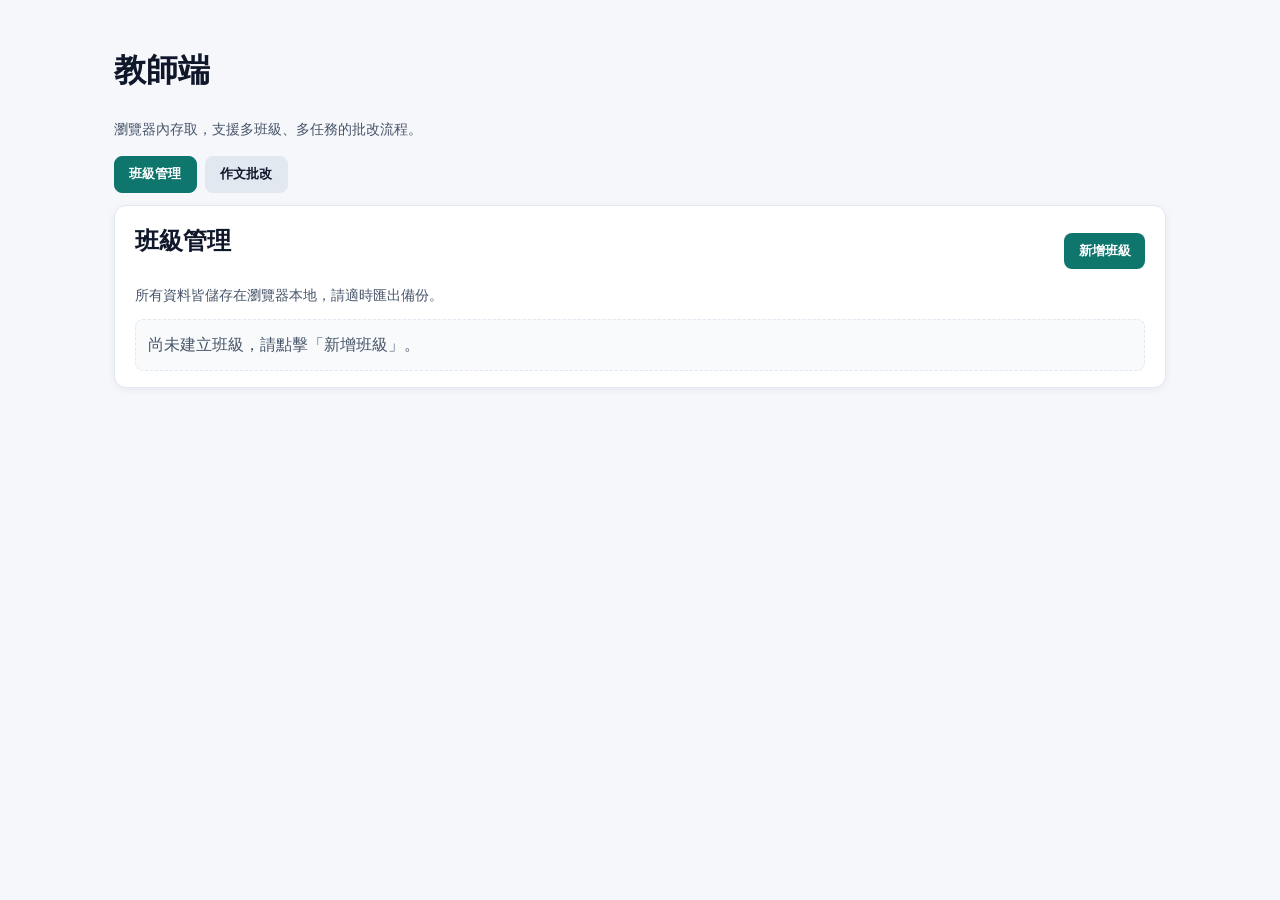
<file: index.html>
<!DOCTYPE html>
<html lang="zh-Hant">
<head>
  <meta charset="UTF-8">
  <meta name="viewport" content="width=device-width, initial-scale=1.0">
  <title>作文評分與回饋</title>
  <meta http-equiv="refresh" content="0; url=./" />
  <link rel="stylesheet" href="styles.css">
</head>
<body>
  <div class="page" style="text-align:center; padding:2rem 1rem;">
    <p>正在載入...</p>
  </div>
  <script>
    (function() {
      const params = new URLSearchParams(location.search);
      const hasPayload = params.has('p') || params.has('h');
      const target = hasPayload ? 'feedback.html' : 'teacher.html';
      const search = location.search || '';
      location.replace(`${target}${search}`);
    })();
  </script>
</body>
</html>
</file>
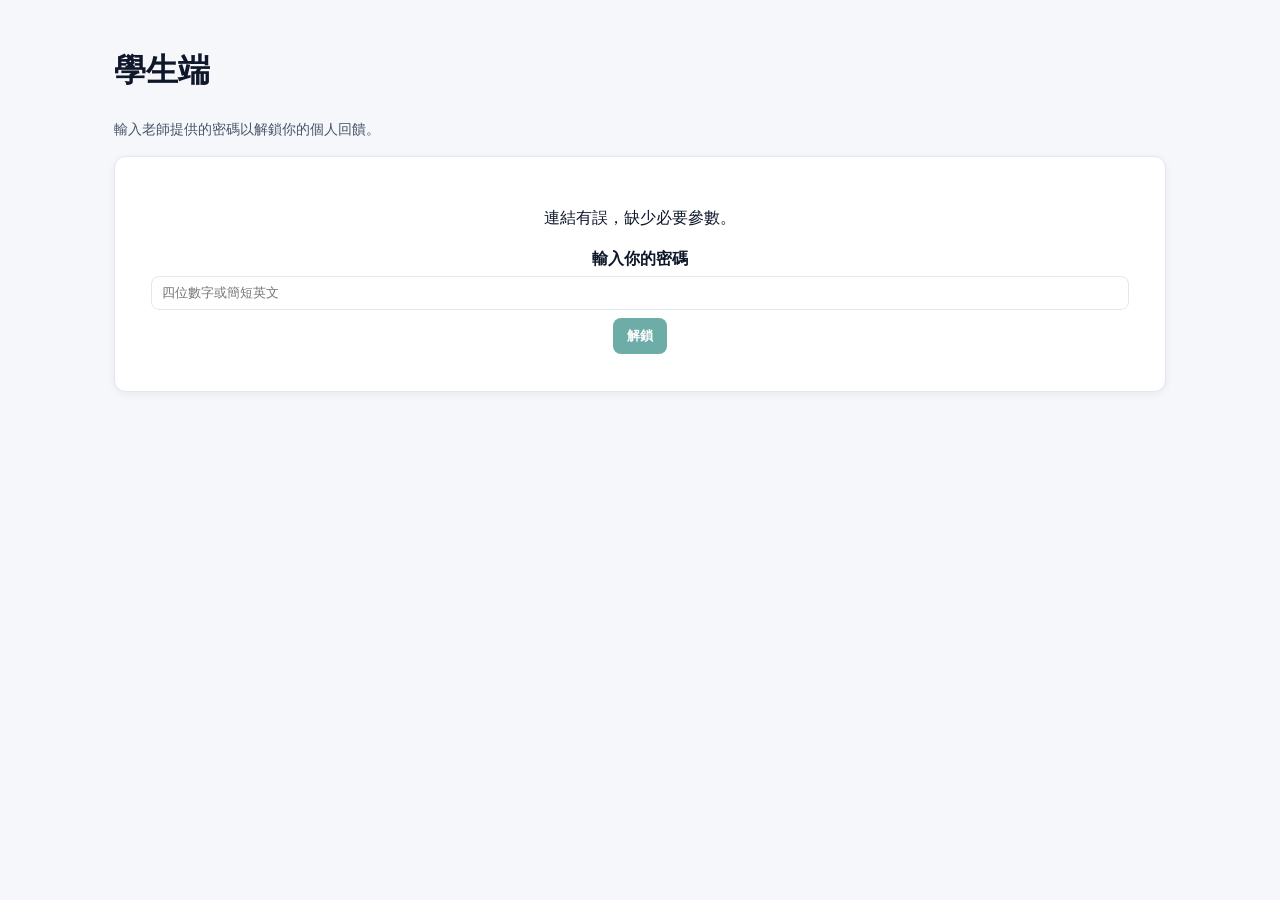
<file: feedback.html>
<!DOCTYPE html>
<html lang="zh-Hant">
<head>
  <meta charset="UTF-8">
  <meta name="viewport" content="width=device-width, initial-scale=1.0">
  <title>學生端｜解鎖作文回饋</title>
  <link rel="stylesheet" href="styles.css">
</head>
<body>
  <div class="page">
    <header class="flex-between">
      <div>
        <h1>學生端</h1>
        <p class="small-note">輸入老師提供的密碼以解鎖你的個人回饋。</p>
      </div>
    </header>

    <section class="section" id="lockedView">
      <div class="locked-box">
        <p id="lockedMeta"></p>
        <label for="codeInput">輸入你的密碼</label>
        <input type="text" id="codeInput" placeholder="四位數字或簡短英文">
        <div style="margin-top:0.5rem;">
          <button id="unlockBtn">解鎖</button>
        </div>
        <div id="errorMsg" class="small-note" style="color:#b91c1c; margin-top:0.35rem;"></div>
      </div>
    </section>

    <section class="section" id="feedbackView" style="display:none;"></section>
  </div>

  <script src="rubric.js"></script>
  <script src="feedback.js"></script>
</body>
</html>
</file>
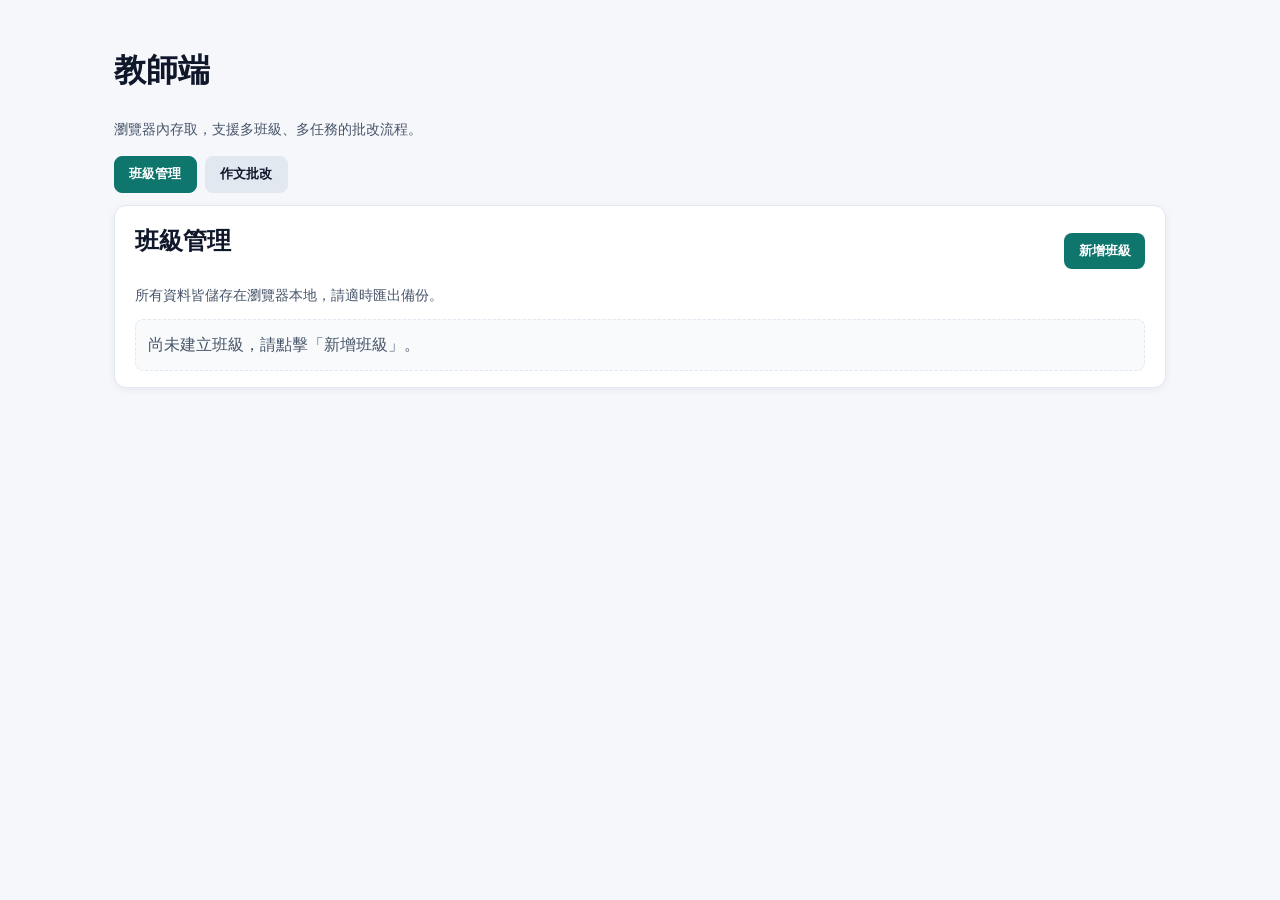
<file: teacher.html>
<!DOCTYPE html>
<html lang="zh-Hant">
<head>
  <meta charset="UTF-8">
  <meta name="viewport" content="width=device-width, initial-scale=1.0">
  <title>教師端｜作文評分與回饋</title>
  <link rel="stylesheet" href="styles.css">
</head>
<body>
  <div class="page">
    <header class="flex-between">
      <div>
        <h1>教師端</h1>
        <p class="small-note">瀏覽器內存取，支援多班級、多任務的批改流程。</p>
      </div>
    </header>

    <div class="tab-bar">
      <button class="tab-btn active" data-tab="classTab">班級管理</button>
      <button class="tab-btn" data-tab="gradingTab">作文批改</button>
    </div>

    <section class="section tab-panel active" id="classTab">
      <div class="flex-between" style="gap:0.75rem;">
        <h2>班級管理</h2>
        <button id="openCreateClassModal">新增班級</button>
      </div>
      <div class="small-note">所有資料皆儲存在瀏覽器本地，請適時匯出備份。</div>
      <div id="classList" class="stacked-list" style="margin-top:0.75rem;"></div>
    </section>

    <section class="section tab-panel" id="gradingTab">
      <h2>作文批改</h2>
      <div class="info-card" id="gradingInfo">
        <div>班級：<span id="currentClassLabel">尚未選擇</span></div>
        <div>批改任務：<span id="currentTaskLabel">尚未選擇</span></div>
      </div>

      <div class="grid-2" style="align-items:end;">
        <div>
          <label for="studentSelect">選擇學生</label>
          <select id="studentSelect"></select>
        </div>
      </div>

      <div id="aspectContainer"></div>

      <div class="sticky-actions">
        <div class="action-grid">
          <button class="ghost" id="openNavModal">開啟面向導覽</button>
          <div class="progress-wrap progress-compact">
            <label>批改進度</label>
            <div class="progress-bar">
              <div class="progress-bar-fill" id="progressFill"></div>
            </div>
            <div class="flex-between small-note">
              <span id="progressText">0%</span>
              <button class="secondary" id="openTaskModalBtn" style="display:none;">任務設定</button>
            </div>
          </div>
          <button class="secondary" id="nextStudentBtn">下一位</button>
          <button class="secondary" id="nextUngradedBtn">下一位未完成</button>
        </div>
      </div>
    </section>
  </div>

  <div class="modal" id="createClassModal" style="display:none;">
    <div class="modal-content">
      <div class="flex-between">
        <h3>新增班級</h3>
        <button class="secondary" data-close="createClassModal">關閉</button>
      </div>
      <div class="grid-2" style="margin-top:0.75rem;">
        <div>
          <label for="modalClassName">班級名稱</label>
          <input type="text" id="modalClassName" placeholder="例：七年甲班">
        </div>
        <div>
          <label for="modalClassSize">班級人數</label>
          <input type="number" id="modalClassSize" min="1" max="100" value="30">
        </div>
      </div>
      <div class="flex-end" style="margin-top:0.75rem;">
        <button id="createClassBtn">建立班級</button>
      </div>
    </div>
  </div>

  <div class="modal" id="editClassModal" style="display:none;">
    <div class="modal-content large">
      <div class="flex-between">
        <h3>編輯班級</h3>
        <button class="secondary" data-close="editClassModal">關閉</button>
      </div>
      <div class="grid-3" style="margin-top:0.75rem;">
        <div>
          <label for="editClassName">班級名稱</label>
          <input type="text" id="editClassName">
        </div>
        <div class="flex-between" style="gap:0.5rem; align-items:flex-end;">
          <div>
            <label>資料備份</label>
            <div class="flex-between" style="gap:0.35rem;">
              <button class="secondary" id="importBtn">匯入 JSON</button>
              <input type="file" id="importFile" accept="application/json" style="display:none;">
              <button id="exportBtn">匯出 JSON</button>
            </div>
          </div>
          <div class="small-note">匯入將覆蓋當前班級資料。</div>
          <button class="danger" id="deleteClassBtn">刪除班級</button>
        </div>
      </div>

      <div class="table-scroll" style="margin-top:0.75rem;">
        <table id="studentTable">
          <thead>
            <tr>
              <th>座號</th>
              <th>姓名</th>
              <th>密碼</th>
              <th>操作</th>
            </tr>
          </thead>
          <tbody></tbody>
        </table>
      </div>

      <div class="flex-between" style="margin-top:0.75rem; gap:0.5rem;">
        <div class="small-note">若需檢視單一學生密碼，可使用安全檢視器。</div>
        <button class="secondary" id="openSecretModal">開啟密碼檢視器</button>
      </div>
    </div>
  </div>

  <div class="modal" id="secretModal" style="display:none;">
    <div class="modal-content">
      <div class="flex-between">
        <h3>單人密碼檢視</h3>
        <button class="icon-btn close-top" id="closeSecretModal">✕</button>
      </div>
      <div class="grid-3" style="margin-top:0.75rem;">
        <div>
          <label for="secretStudentSelect">選擇學生</label>
          <select id="secretStudentSelect"></select>
        </div>
        <div>
          <label>目前密碼</label>
          <div class="secret-display" id="secretDisplay">—</div>
        </div>
        <div class="flex-between" style="gap:0.35rem; align-items:flex-end;">
          <button class="secondary" id="prevSecret">上一位</button>
          <button class="secondary" id="nextSecret">下一位</button>
        </div>
      </div>
      <div class="small-note">一次顯示單一學生的密碼，避免全表暴露。</div>
    </div>
  </div>

  <div class="modal" id="taskModal" style="display:none;">
    <div class="modal-content">
      <div class="flex-between">
        <h3>批改任務管理</h3>
        <button class="secondary" id="closeTaskModal">關閉</button>
      </div>
      <div class="small-note" style="margin:0.5rem 0;">＋ 區塊為批改任務列表，可編輯或匯出連結</div>
      <div id="taskList"></div>
    </div>
  </div>

  <div class="modal floating" id="navModal" style="display:none;">
    <div class="modal-content">
      <div class="flex-between">
        <h3>面向導覽</h3>
        <button class="icon-btn" data-close="navModal">✕</button>
      </div>
      <div class="floating-nav" id="floatingNav"></div>
      <div class="small-note">點擊可快速跳至各面向區塊。</div>
    </div>
  </div>

  <div class="modal" id="pointModal" style="display:none;">
    <div class="modal-content">
      <div class="flex-between">
        <h3>選擇分數</h3>
        <button class="secondary" data-close="pointModal">✕</button>
      </div>
      <p id="pointModalHint" class="small-note" style="margin:0.5rem 0 0.75rem 0;"></p>
      <div id="pointChoiceContainer" class="flex-between" style="gap:0.5rem; flex-wrap:wrap;"></div>
    </div>
  </div>

  <div class="modal" id="createTaskModal" style="display:none;">
    <div class="modal-content">
      <div class="flex-between">
        <h3>新增批改任務</h3>
        <button class="secondary" data-close="createTaskModal">關閉</button>
      </div>
      <div class="grid-3" style="margin-top:0.75rem;">
        <div>
          <label for="taskTopic">作文主題</label>
          <input type="text" id="taskTopic" placeholder="例：校服議題短文">
        </div>
        <div>
          <label for="taskDate">布置日期</label>
          <input type="date" id="taskDate">
        </div>
        <div>
          <label for="taskNote">教師備註（可選）</label>
          <input type="text" id="taskNote" placeholder="例：需強調論點支持">
        </div>
      </div>
      <div class="flex-end" style="margin-top:0.75rem;">
        <button id="createTaskBtn">新增任務</button>
      </div>
    </div>
  </div>

  <div id="status" class="status" style="display:none;"></div>

  <script src="rubric.js"></script>
  <script src="teacher.js"></script>
</body>
</html>
</file>
<file: styles.css>
:root {
  --primary: #0f766e;
  --primary-light: #14b8a6;
  --bg: #f6f7fb;
  --card: #ffffff;
  --text: #0f172a;
  --muted: #475569;
  --border: #e2e8f0;
  font-family: "Noto Sans TC", "PingFang TC", "Helvetica", "Arial", sans-serif;
}

* {
  box-sizing: border-box;
}

body {
  margin: 0;
  background: var(--bg);
  color: var(--text);
  line-height: 1.6;
}

.site-header, .site-footer {
  text-align: center;
  padding: 1.5rem;
  background: var(--card);
  box-shadow: 0 2px 8px rgba(15, 23, 42, 0.08);
}

main.cards {
  display: grid;
  grid-template-columns: repeat(auto-fit, minmax(260px, 1fr));
  gap: 1rem;
  padding: 1.5rem;
  max-width: 960px;
  margin: 0 auto;
}

.card {
  display: block;
  background: var(--card);
  padding: 1.25rem;
  border-radius: 12px;
  text-decoration: none;
  color: var(--text);
  border: 1px solid var(--border);
  transition: transform 0.1s ease, box-shadow 0.2s ease;
}

.card:hover {
  transform: translateY(-3px);
  box-shadow: 0 8px 20px rgba(15, 23, 42, 0.12);
  border-color: var(--primary-light);
}

.page {
  max-width: 1100px;
  margin: 0 auto;
  padding: 1.5rem;
}

.section {
  background: var(--card);
  border: 1px solid var(--border);
  border-radius: 12px;
  padding: 1rem 1.25rem;
  margin-bottom: 1rem;
  box-shadow: 0 2px 8px rgba(15, 23, 42, 0.06);
}

.section h2 {
  margin-top: 0;
}

label {
  display: block;
  font-weight: 600;
  margin-bottom: 0.25rem;
}

input[type="text"], input[type="number"], textarea, select {
  width: 100%;
  padding: 0.55rem 0.65rem;
  border-radius: 8px;
  border: 1px solid var(--border);
  background: #fff;
  color: var(--text);
}

#studentSelect {
  font-size: 1.4rem;
  padding: 1.1rem 0.8rem;
  min-height: 3.5rem;
}

textarea {
  min-height: 80px;
}

button {
  background: var(--primary);
  color: #fff;
  border: none;
  padding: 0.55rem 0.9rem;
  border-radius: 8px;
  cursor: pointer;
  font-weight: 600;
}

button.secondary {
  background: #e5e7eb;
  color: var(--text);
}

button:disabled {
  opacity: 0.6;
  cursor: not-allowed;
}

.table-scroll {
  overflow-x: auto;
}

table {
  width: 100%;
  border-collapse: collapse;
}

table th, table td {
  border: 1px solid var(--border);
  padding: 0.5rem;
  text-align: left;
}

.grid-2 {
  display: grid;
  grid-template-columns: repeat(auto-fit, minmax(240px, 1fr));
  gap: 1rem;
}

.chip-list {
  display: flex;
  flex-wrap: wrap;
  gap: 0.5rem;
}

.chip {
  display: inline-flex;
  align-items: center;
  gap: 0.35rem;
  padding: 0.35rem 0.5rem;
  background: #f1f5f9;
  border-radius: 999px;
  border: 1px solid var(--border);
  font-size: 0.9rem;
}

.status {
  padding: 0.6rem;
  border-radius: 8px;
  background: #ecfeff;
  border: 1px solid #a5f3fc;
  color: #0f172a;
  margin-top: 0.5rem;
}

.locked-box {
  text-align: center;
  padding: 1rem;
}

.feedback-card {
  border: 1px solid var(--border);
  border-radius: 12px;
  padding: 1rem;
  background: #fff;
  margin-bottom: 1rem;
}

.feedback-card h3 {
  margin-top: 0;
}

.rubric-columns {
  display: grid;
  grid-template-columns: repeat(auto-fit, minmax(220px, 1fr));
  gap: 0.75rem;
}

.badge {
  display: inline-block;
  padding: 0.2rem 0.5rem;
  border-radius: 8px;
  background: #e0f2fe;
  color: #0b4f71;
  margin-left: 0.35rem;
  font-size: 0.85rem;
}

.small-note {
  color: var(--muted);
  font-size: 0.9rem;
  margin-top: 0.25rem;
}

.flex-between {
  display: flex;
  justify-content: space-between;
  gap: 0.5rem;
  align-items: center;
}

input.inline-input {
  width: 120px;
}

.tab-bar {
  display: flex;
  gap: 0.5rem;
  margin-bottom: 0.75rem;
}

.tab-btn {
  background: #e2e8f0;
  color: var(--text);
  border: 1px solid var(--border);
}

.tab-btn.active {
  background: var(--primary);
  color: #fff;
  border-color: var(--primary);
}

.tab-panel { display: none; }
.tab-panel.active { display: block; }

.grid-3 {
  display: grid;
  grid-template-columns: repeat(auto-fit, minmax(220px, 1fr));
  gap: 1rem;
}

.divider {
  border-top: 1px solid var(--border);
  margin: 1rem 0;
}

.level-choices {
  display: grid;
  grid-template-columns: repeat(auto-fit, minmax(180px, 1fr));
  gap: 0.5rem;
  margin-bottom: 0.75rem;
}

.level-btn {
  display: flex;
  gap: 0.5rem;
  align-items: center;
  border: 1px solid var(--border);
  background: #f8fafc;
  color: var(--text);
  text-align: left;
}

.level-btn.active {
  border-color: var(--primary);
  box-shadow: 0 0 0 2px rgba(20, 184, 166, 0.25);
  background: #ecfeff;
}

.level-label {
  font-weight: 700;
}

.rubric-list {
  display: flex;
  flex-direction: column;
  gap: 0.35rem;
  padding: 0.35rem 0;
}

.checkbox-row {
  display: flex;
  gap: 0.4rem;
  align-items: flex-start;
}

.placeholder {
  color: var(--muted);
  background: #f8fafc;
  padding: 0.75rem;
  border-radius: 8px;
  border: 1px dashed var(--border);
}

.floating-nav {
  display: flex;
  gap: 0.35rem;
  flex-wrap: wrap;
}

.floating-nav a {
  padding: 0.4rem 0.6rem;
  border-radius: 999px;
  border: 1px solid var(--border);
  color: var(--text);
  text-decoration: none;
  background: #fff;
}

.floating-nav a:hover {
  border-color: var(--primary);
}

.anchor-link {
  scroll-margin-top: 90px;
}

.sticky-actions {
  position: sticky;
  bottom: 0;
  background: #fff;
  padding: 0.75rem 0;
  border-top: 1px solid var(--border);
  margin-top: 1rem;
}

.icon-btn {
  border: none;
  background: transparent;
  font-size: 1rem;
  cursor: pointer;
  color: var(--text);
}

.close-top {
  position: absolute;
  top: 0.75rem;
  right: 0.75rem;
}

.modal.floating {
  align-items: flex-end;
  justify-content: flex-end;
  padding: 1rem;
}

.modal.floating .modal-content {
  width: 320px;
  max-width: 90vw;
  position: sticky;
  right: 1rem;
  top: 1rem;
}

.light-label {
  color: var(--muted);
}

.progress-wrap {
  display: flex;
  flex-direction: column;
  gap: 0.35rem;
}

.progress-bar {
  width: 100%;
  height: 10px;
  background: #e2e8f0;
  border-radius: 999px;
  overflow: hidden;
}

.progress-bar-fill {
  height: 100%;
  width: 0%;
  background: var(--primary);
  transition: width 0.2s ease;
}

.action-grid {
  display: grid;
  grid-template-columns: repeat(auto-fit, minmax(180px, 1fr));
  gap: 0.75rem;
  align-items: center;
}

.progress-compact label {
  margin-bottom: 0.25rem;
}

.progress-compact .progress-bar {
  margin: 0.15rem 0;
}

.modal {
  position: fixed;
  inset: 0;
  background: rgba(15, 23, 42, 0.45);
  display: flex;
  justify-content: center;
  align-items: center;
  padding: 1rem;
  z-index: 10;
}

.modal-content {
  background: #fff;
  padding: 1rem;
  border-radius: 12px;
  max-height: 90vh;
  overflow-y: auto;
  width: min(900px, 95vw);
  position: relative;
}

.task-row {
  border: 1px solid var(--border);
  border-radius: 10px;
  padding: 0.75rem;
  background: #f8fafc;
  margin-bottom: 0.75rem;
}

.danger {
  background: #dc2626;
  color: #fff;
}

.grid-2 textarea,
.grid-3 textarea {
  width: 100%;
}

.feedback-card textarea {
  width: 100%;
  min-height: 90px;
}

@media (max-width: 640px) {
  .flex-between {
    flex-direction: column;
    align-items: flex-start;
  }
}

.info-card {
  background: var(--card);
  border: 1px solid var(--border);
  border-radius: 10px;
  padding: 0.75rem 1rem;
  display: grid;
  grid-template-columns: repeat(auto-fit, minmax(220px, 1fr));
  gap: 0.5rem;
}

.stacked-list {
  display: flex;
  flex-direction: column;
  gap: 0.75rem;
}

.class-card {
  border: 1px solid var(--border);
  border-radius: 12px;
  padding: 0.85rem 1rem;
  background: var(--card);
  box-shadow: 0 2px 8px rgba(15, 23, 42, 0.04);
  cursor: pointer;
}

.class-card.active {
  border-color: var(--primary-light);
  box-shadow: 0 6px 16px rgba(20, 184, 166, 0.16);
}

.class-card-header {
  align-items: center;
}

.class-title {
  font-weight: 700;
  font-size: 1.05rem;
}

.task-stack {
  margin-top: 0.65rem;
  display: flex;
  flex-direction: column;
  gap: 0.5rem;
}

.task-card {
  display: grid;
  grid-template-columns: 1fr auto;
  gap: 0.75rem;
  padding: 0.75rem;
  border: 1px solid var(--border);
  border-radius: 10px;
  background: #f8fafc;
}

.task-title {
  font-weight: 700;
}

.task-actions {
  display: flex;
  flex-direction: column;
  gap: 0.35rem;
  justify-content: center;
}

.progress-bar.mini {
  height: 8px;
  background: #e2e8f0;
  border-radius: 999px;
  overflow: hidden;
  margin-top: 0.35rem;
}

.progress-bar.mini .progress-bar-fill {
  height: 100%;
  background: var(--primary);
}

.ghost {
  border: 1px dashed #475569;
  background: transparent;
  padding: 0.65rem;
  border-radius: 10px;
  cursor: pointer;
  color: var(--text);
}

.ghost .light-label {
  color: #475569;
}

.modal-content.large {
  max-width: 960px;
}

.secret-viewer {
  margin-top: 1rem;
  border: 1px solid var(--border);
  padding: 0.75rem;
  border-radius: 10px;
  background: #f8fafc;
}

.secret-display {
  border: 1px dashed var(--border);
  padding: 0.65rem 0.75rem;
  border-radius: 8px;
  font-weight: 700;
  letter-spacing: 0.08em;
}
</file>
